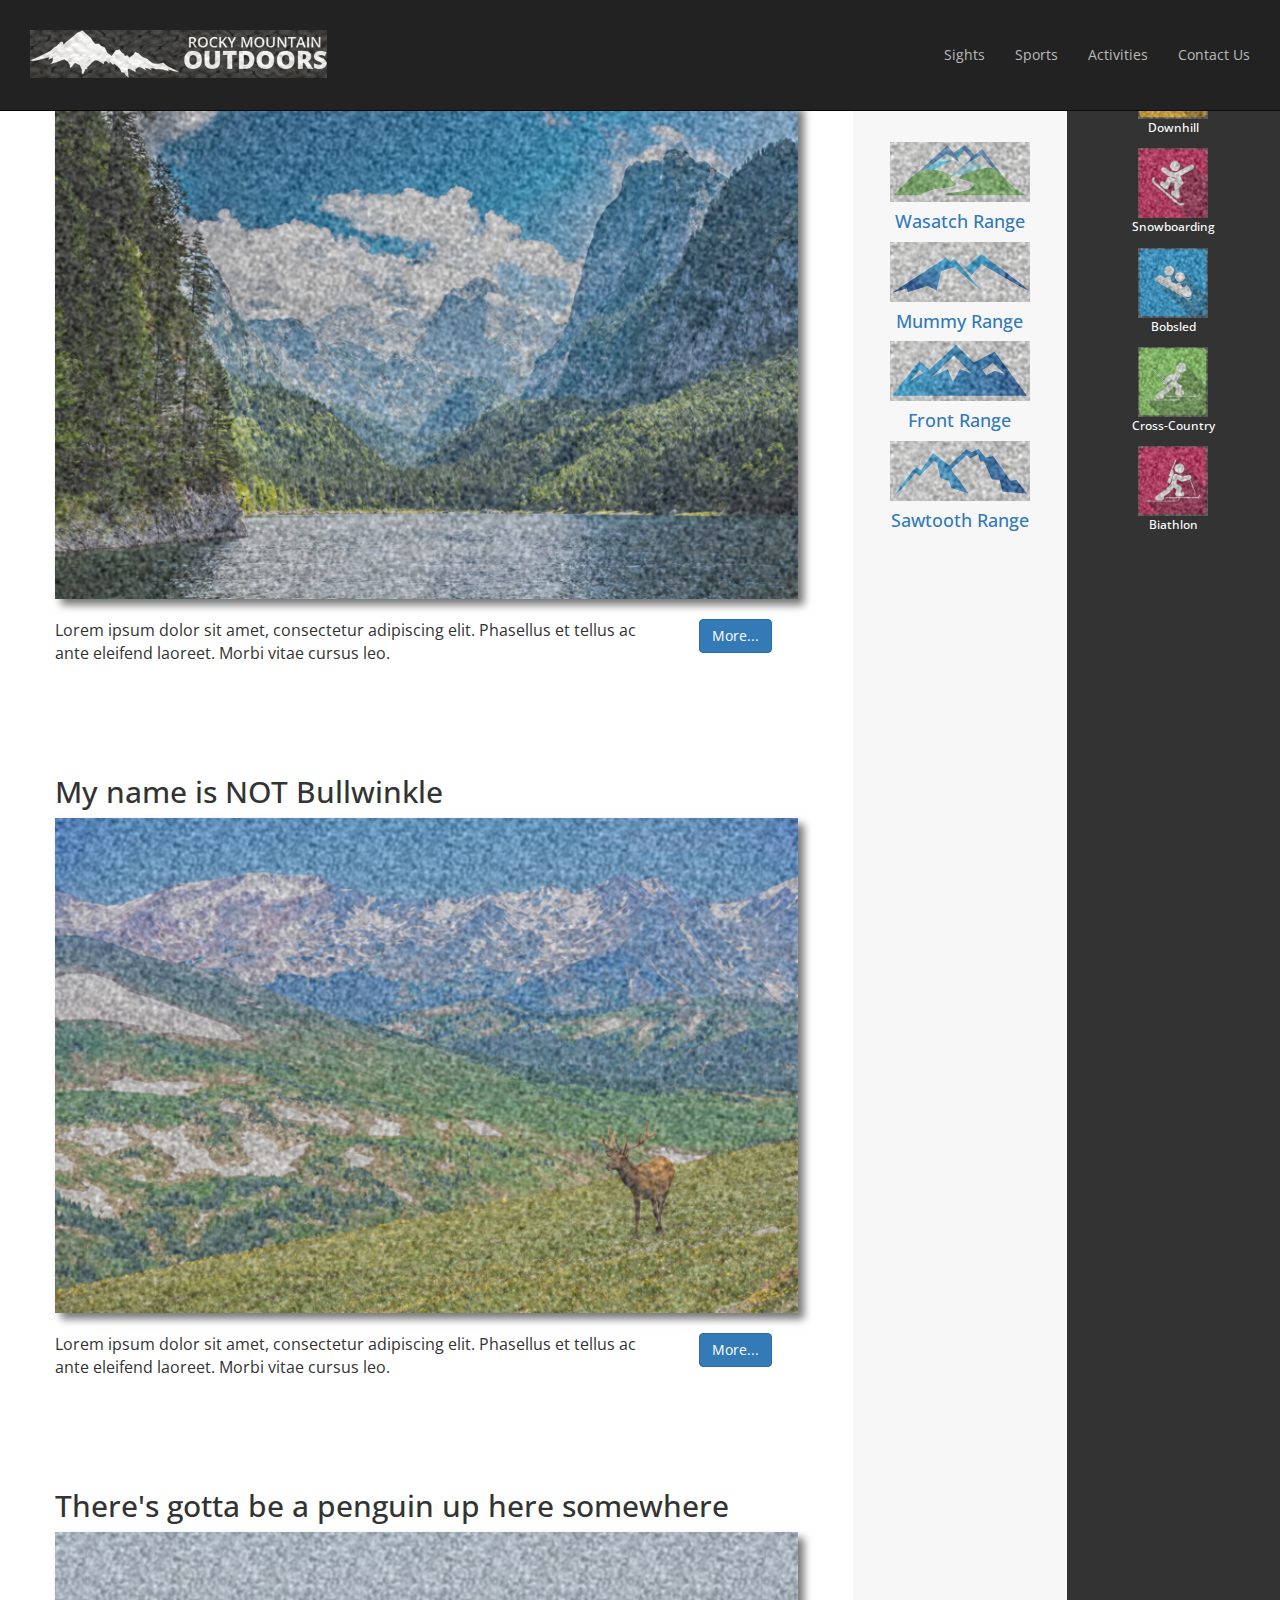
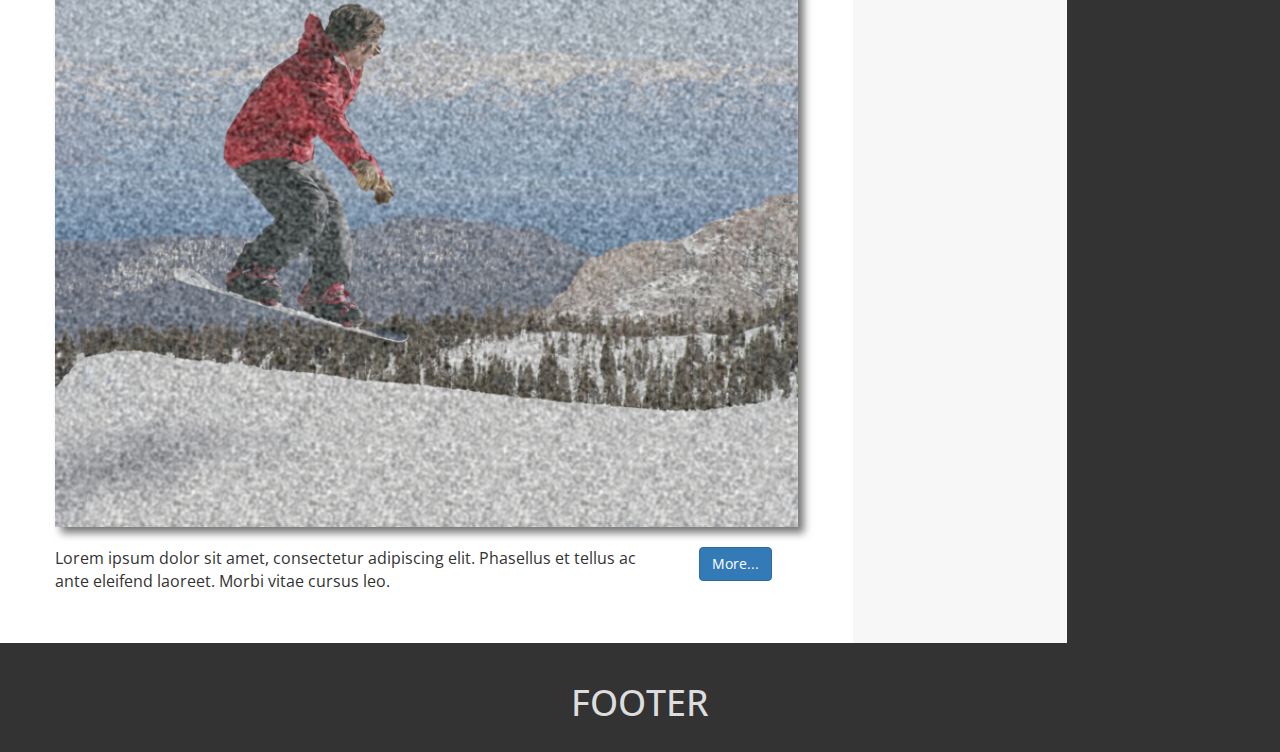
<file: index.html>
<!DOCTYPE html>
<html>
    <head>
        <meta charset="utf-8">
        <meta http-equiv="X-UA-Compatible" content="IE=edge">
        <title>Bootstrap Project</title>
        <script src="https://code.jquery.com/jquery-3.3.1.slim.min.js" integrity="sha384-q8i/X+965DzO0rT7abK41JStQIAqVgRVzpbzo5smXKp4YfRvH+8abtTE1Pi6jizo" crossorigin="anonymous"></script>
        <script src="https://cdnjs.cloudflare.com/ajax/libs/popper.js/1.14.7/umd/popper.min.js" integrity="sha384-UO2eT0CpHqdSJQ6hJty5KVphtPhzWj9WO1clHTMGa3JDZwrnQq4sF86dIHNDz0W1" crossorigin="anonymous"></script>
        <script src="https://stackpath.bootstrapcdn.com/bootstrap/4.3.1/js/bootstrap.min.js" integrity="sha384-JjSmVgyd0p3pXB1rRibZUAYoIIy6OrQ6VrjIEaFf/nJGzIxFDsf4x0xIM+B07jRM" crossorigin="anonymous"></script>
    <meta name="viewport" content="width=device-width, initial-scale=1, shrink-to-fit=no">
    <link href="https://fonts.googleapis.com/css?family=Open+Sans" rel="stylesheet">
    <link rel="stylesheet" href="https://maxcdn.bootstrapcdn.com/bootstrap/3.3.7/css/bootstrap.min.css" integrity="sha384-BVYiiSIFeK1dGmJRAkycuHAHRg32OmUcww7on3RYdg4Va+PmSTsz/K68vbdEjh4u" crossorigin="anonymous">
    <script src="https://maxcdn.bootstrapcdn.com/bootstrap/3.3.7/js/bootstrap.min.js" integrity="sha384-Tc5IQib027qvyjSMfHjOMaLkfuWVxZxUPnCJA7l2mCWNIpG9mGCD8wGNIcPD7Txa" crossorigin="anonymous"></script>
    <link rel="stylesheet" type="text/css" media="screen" href="assets/css/style.css">
    <script src="./assets/js/jquery-1.9.0.min.js"></script>
    <script src="./assets/js/bootstrap.min.js"></script>
</head>
<body>
    <header>
        <nav class="navbar navbar-inverse navbar-fixed-top cbp-af-header">
            <div class="container-fluid">
                <!-- Brand and toggle get grouped for better mobile display -->
                <div class="navbar-header">
                    <button type="button" class="navbar-toggle collapsed" data-toggle="collapse" data-target="#bs-example-navbar-collapse-1" aria-expanded="false">
                        <span class="sr-only">Toggle navigation</span>
                        <span class="icon-bar"></span>
                        <span class="icon-bar"></span>
                        <span class="icon-bar"></span>
                    </button>
                <a href="#top">
                    <img src="assets/images/site-logo-white-70pct.png"> </a>
                </div>        
                <!-- Collect the nav links, forms, and other content for toggling -->
                <div class="collapse navbar-collapse" id="bs-example-navbar-collapse-1">
                    <ul class="nav navbar-nav navbar-right">
                        <li><a href="#">Sights</a></li>
                        <li><a href="#">Sports</a></li>
                        <li><a href="#">Activities</a></li>
                        <li><a href="#">Contact Us</a></li>
                            </ul>
                        </li>
                    </ul>
                </div><!-- /.navbar-collapse -->
            </div><!-- /.container-fluid -->
        </nav>
    </header> 
    
    <div class="container-fluid">

        <div class="row">
            
            <div>
                
                <aside class="sports-icon-list sports-list-top visible-md">
                    <a href="downhill.html"><img src="./assets/images/icon-downhill.png" alt="Downhill">
                        <h6>Downhill</h6>
                    </a>
                    <a href="snowboarding.html"><img src="./assets/images/icon-snowboard.png" alt="Downhill">
                        <h6>Snowboarding</h6>
                    </a>
                    <a href="bobsled.html"><img src="./assets/images/icon-bobsled.png" alt="Downhill">
                        <h6>Bobsled</h6>
                    </a>
                    <a href="cross-country.html"><img src="./assets/images/icon-cross-country.png" alt="Downhill">
                        <h6>Cross-Country</h6>
                    </a>
                    <a href="biathlon.html"><img src="./assets/images/icon-biathlon.png" alt="Downhill">
                        <h6>Biathlon</h6>
                    </a>
                </aside>
            </div>
        </div>

    </div>          
    <div class="container-fluid container-sm-height">
        <div class="row row-sm-height">

            <section class="col-sm-9 col-lg-8 push-sm-3 push-lg-2 col-sm-height">
                <article>
                    <h2>Why I Went Into the Lake</h2>
                    <img src="./assets/images/lake.jpg" alt="Lake">
                    <div class="row">
                        <p class="col-sm-10">
                                Lorem ipsum dolor sit amet, consectetur adipiscing elit. 
                                Phasellus et tellus ac ante eleifend laoreet. Morbi vitae cursus leo. 
                        </p>
                        <div class="col-sm-2">
                            <input type="button" class="btn btn-primary" value="More...">
                        </div>
                    </div>
                </article>

                <article>
                    <h2>My name is NOT Bullwinkle</h2>
                    <img src="./assets/images/elk.jpg" alt="Elk">
                    <div class="row">
                        <p class="col-sm-10">
                                Lorem ipsum dolor sit amet, consectetur adipiscing elit. 
                                Phasellus et tellus ac ante eleifend laoreet. Morbi vitae cursus leo. 
                        </p>
                        <div class="col-sm-2">
                                <input type="button" class="btn btn-primary" value="More...">
                            </div>
                    </div>
                </article>
                
                <article>
                    <h2>There's gotta be a penguin up here somewhere</h2>
                    <img src="./assets/images/snowboarder.jpg" alt="Elk">
                    <div class="row">
                        <p class="col-sm-10">
                                Lorem ipsum dolor sit amet, consectetur adipiscing elit. 
                                Phasellus et tellus ac ante eleifend laoreet. Morbi vitae cursus leo. 
                        </p>
                        <div class="col-sm-2">
                                <input type="button" class="btn btn-primary" value="More...">
                            </div>
                    </div>
                </article>
            </section>

            <aside class="col-sm-3 col-lg-2 pull-sm-9 pull-pull-8 col-sm-height">
                <h4 class="range-title">
                    <b>Mountain Ranges</b>
                </h4>
                <div class="range-list">
                    <a href="wasatch-range.html">
                        <img src="./assets/images/range-1.png" alt="Wasatch Range">
                        <h4>Wasatch Range</h4>
                    </a>

                    <a href="mummy-range.html">
                        <img src="./assets/images/range-2.png" alt="Mummy Range">
                        <h4>Mummy Range</h4>
                    </a>

                    <a href="front-range.html">
                        <img src="./assets/images/range-3.png" alt="Front Range">
                        <h4>Front Range</h4>
                    </a>
                    
                    <a href="sawtooth-range.html">
                        <img src="./assets/images/range-4.png" alt="Sawtooth Range">
                        <h4>Sawtooth Range</h4>
                    </a>
                </div>                
            </aside>

            <aside class="col-xs-12 col-md-2 sports-icon-list hidden-md col-sm-height">
                <a href="downhill.html"><img src="./assets/images/icon-downhill.png" alt="Downhill">
                    <h6>Downhill</h6>
                </a>
                <a href="snowboarding.html"><img src="./assets/images/icon-snowboard.png" alt="Downhill">
                    <h6>Snowboarding</h6>
                </a>
                <a href="bobsled.html"><img src="./assets/images/icon-bobsled.png" alt="Downhill">
                    <h6>Bobsled</h6>
                </a>
                <a href="cross-country.html"><img src="./assets/images/icon-cross-country.png" alt="Downhill">
                    <h6>Cross-Country</h6>
                </a>
                <a href="biathlon.html"><img src="./assets/images/icon-biathlon.png" alt="Downhill">
                    <h6>Biathlon</h6>
                </a>
            </aside>

        </div>
        </div>
    </div>
    <footer class="container-fluid">
        <h1>FOOTER</h1>
    </footer>
    
</body>
    <script src="assets/js/interactive.js"></script>
    <script src="assets/js/animated-header/classie.js"></script>
    <script src="assets/js/animated-header/cbpAnimatedHeader.js"></script>
</html>
</file>
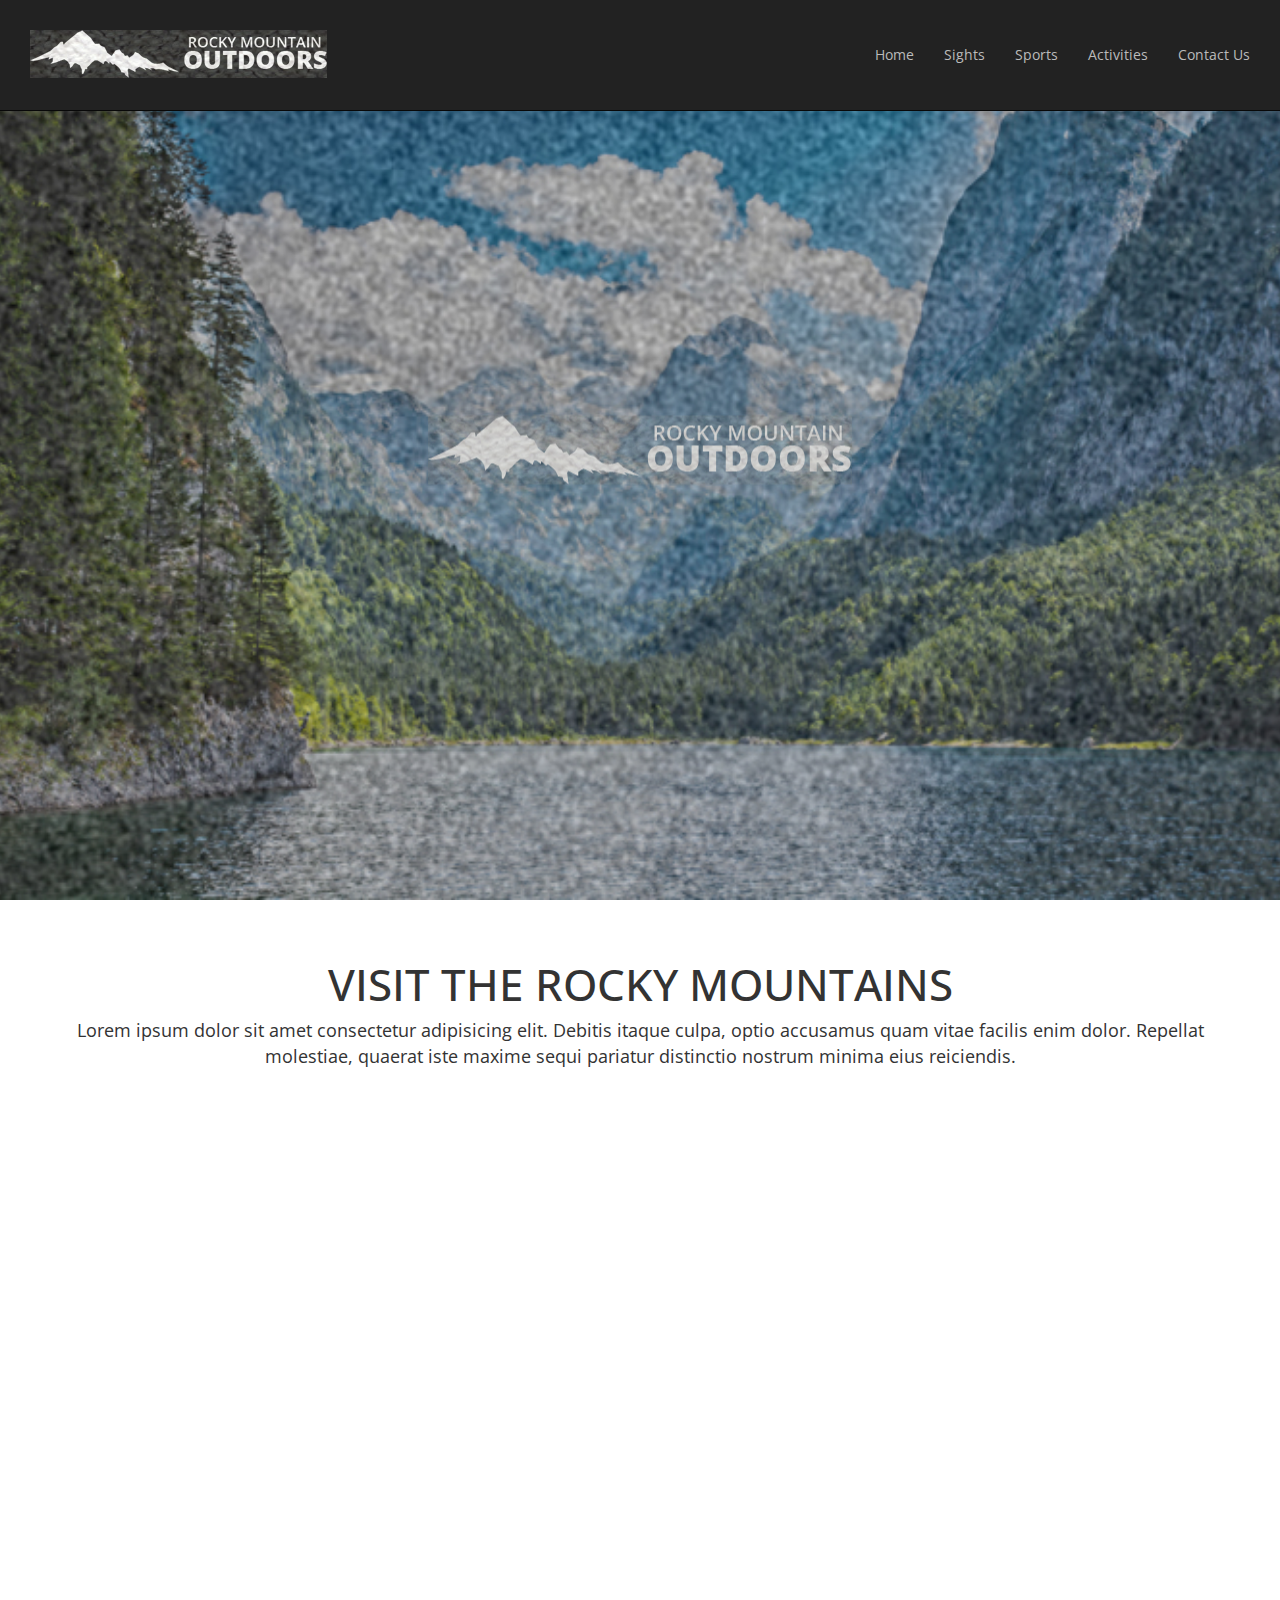
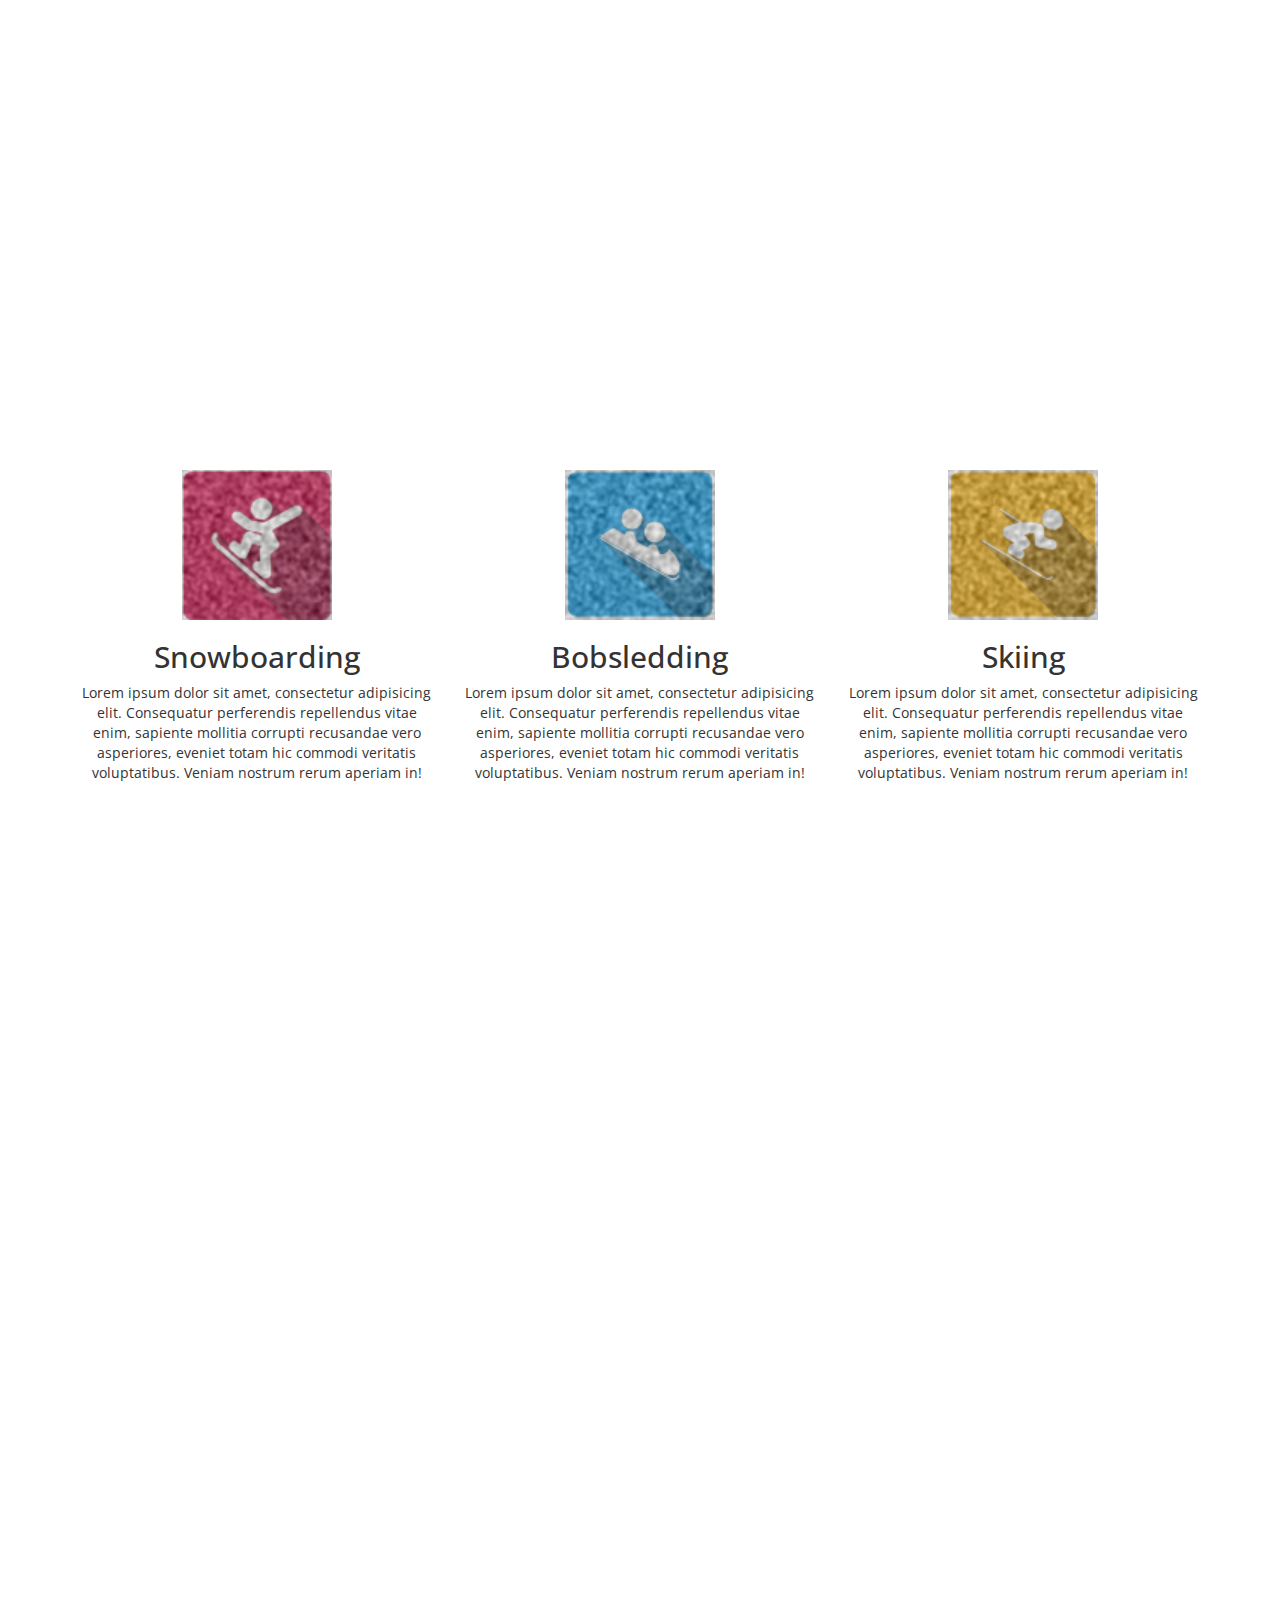
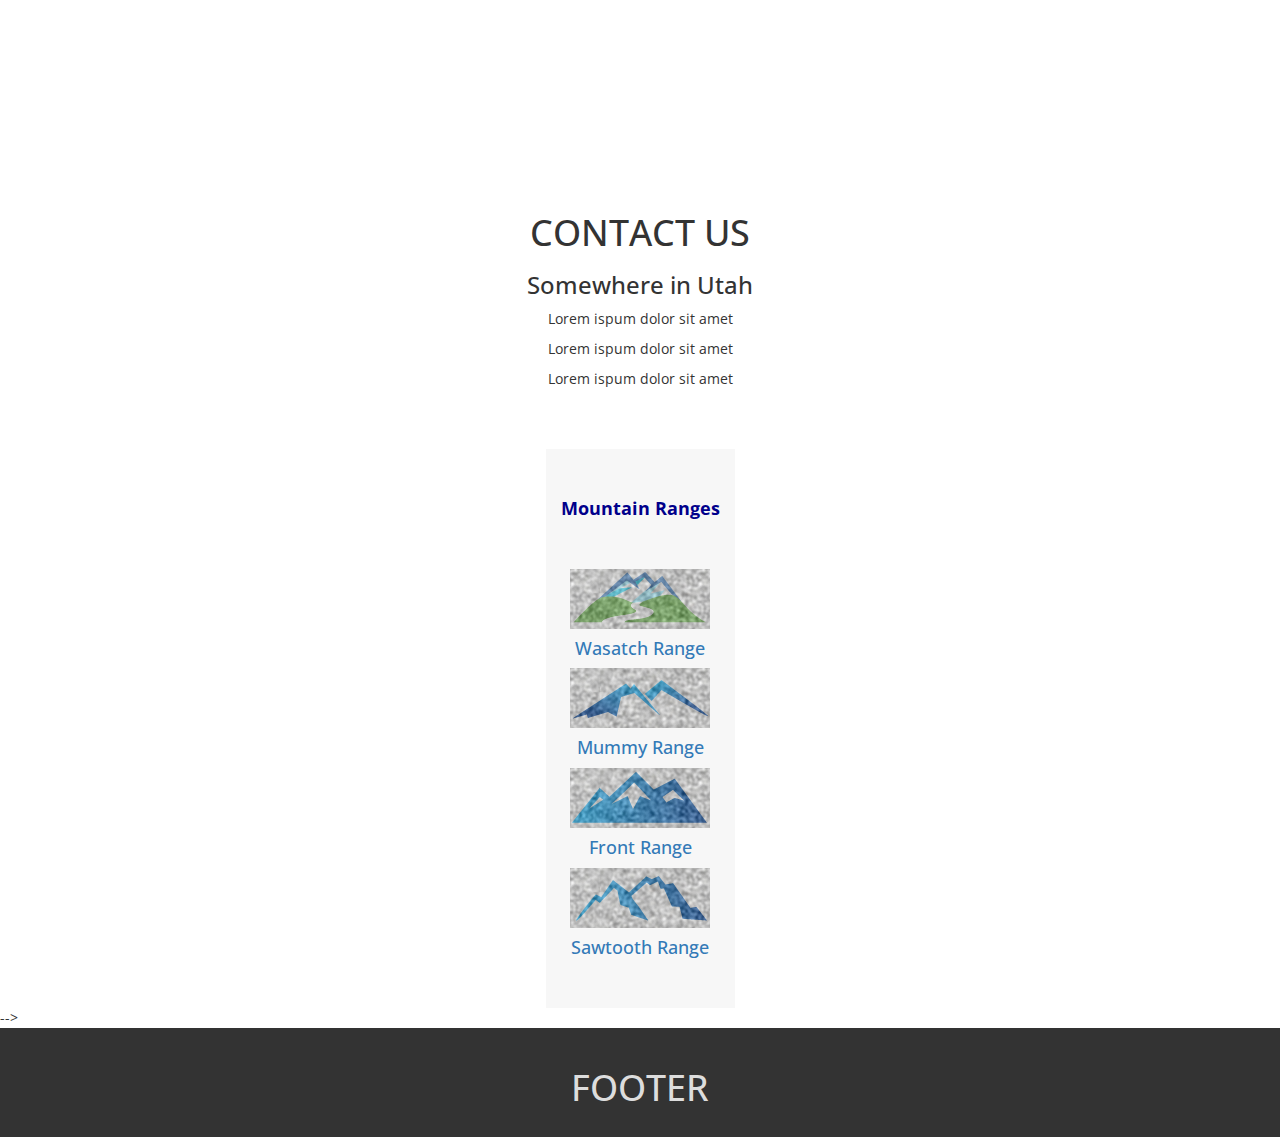
<file: html/index.html>
<!DOCTYPE html>
<html>
    <head>
        <meta charset="utf-8">
        <meta http-equiv="X-UA-Compatible" content="IE=edge">
        <title>Bootstrap Project</title>
        <script src="https://code.jquery.com/jquery-3.3.1.slim.min.js" integrity="sha384-q8i/X+965DzO0rT7abK41JStQIAqVgRVzpbzo5smXKp4YfRvH+8abtTE1Pi6jizo" crossorigin="anonymous"></script>
        <script src="https://cdnjs.cloudflare.com/ajax/libs/popper.js/1.14.7/umd/popper.min.js" integrity="sha384-UO2eT0CpHqdSJQ6hJty5KVphtPhzWj9WO1clHTMGa3JDZwrnQq4sF86dIHNDz0W1" crossorigin="anonymous"></script>
        <script src="https://stackpath.bootstrapcdn.com/bootstrap/4.3.1/js/bootstrap.min.js" integrity="sha384-JjSmVgyd0p3pXB1rRibZUAYoIIy6OrQ6VrjIEaFf/nJGzIxFDsf4x0xIM+B07jRM" crossorigin="anonymous"></script>
    <meta name="viewport" content="width=device-width, initial-scale=1, shrink-to-fit=no">
    <link href="https://fonts.googleapis.com/css?family=Open+Sans" rel="stylesheet">
    <link rel="stylesheet" href="https://maxcdn.bootstrapcdn.com/bootstrap/3.3.7/css/bootstrap.min.css" integrity="sha384-BVYiiSIFeK1dGmJRAkycuHAHRg32OmUcww7on3RYdg4Va+PmSTsz/K68vbdEjh4u" crossorigin="anonymous">
    <script src="https://maxcdn.bootstrapcdn.com/bootstrap/3.3.7/js/bootstrap.min.js" integrity="sha384-Tc5IQib027qvyjSMfHjOMaLkfuWVxZxUPnCJA7l2mCWNIpG9mGCD8wGNIcPD7Txa" crossorigin="anonymous"></script>
    <link rel="stylesheet" type="text/css" media="screen" href="../assets/css/style.css">
    <script src="../assets/js/jquery-1.9.0.min.js"></script>
    <script src="../assets/js/bootstrap.min.js"></script>
    <link rel="stylesheet" href="../assets/css/background.css">
    <link rel="stylesheet" href="../assets/css/animate.css">
    <link rel="stylesheet" href="https://use.fontawesome.com/releases/v5.8.2/css/all.css" integrity="sha384-oS3vJWv+0UjzBfQzYUhtDYW+Pj2yciDJxpsK1OYPAYjqT085Qq/1cq5FLXAZQ7Ay" crossorigin="anonymous">
</head>
<body>
    <header id="top">
        <nav class="navbar navbar-inverse navbar-fixed-top cbp-af-header">
            <div class="container-fluid">
                <!-- Brand and toggle get grouped for better mobile display -->
                <div class="navbar-header">
                    <button type="button" class="navbar-toggle collapsed" data-toggle="collapse" data-target="#bs-example-navbar-collapse-1" aria-expanded="false">
                        <span class="sr-only">Toggle navigation</span>
                        <span class="icon-bar"></span>
                        <span class="icon-bar"></span>
                        <span class="icon-bar"></span>
                    </button>
                <a href="#top">
                    <img src="../assets/images/site-logo-white-70pct.png"> </a>
                </div>        
                <!-- Collect the nav links, forms, and other content for toggling -->
                <div class="collapse navbar-collapse" id="bs-example-navbar-collapse-1">
                    <ul class="nav navbar-nav navbar-right">
                        <li><a href="#top">Home</a></li>  
                        <li><a href="#sights">Sights</a></li>  
                        <li><a href="#sports">Sports</a></li>
                        <li><a href="#activities">Activities</a></li>
                        <li><a href="#contact-us">Contact Us</a></li>
                    </ul>
                </div><!-- /.navbar-collapse -->
            </div><!-- /.container-fluid -->
        </nav>
    </header> 
    
    <div class="container-fluid">
        
        <section class="row title-row">
            <div class="fill-screen stellar-bg fixed-attachment lake-image " style="background-image: url(../assets/images/lake.jpg)" 
            data-stellar-background-ratio="0.2">
                <img class="img-responsive title-image" src="../assets/images/site-logo-white.png" alt="logo"/>
                <div class="down-button">
                    <a class="btn" href="#sights">
                        <i class="fas fa-angle-down fa-4x"></i>
                    </a>
                </div>
            </div>
        </section>
        
        <section class="row text-banner" id="sights">
            <h1>VISIT THE ROCKY MOUNTAINS</h1>
            <p>Lorem ipsum dolor sit amet consectetur adipisicing elit. Debitis itaque culpa, optio accusamus quam vitae facilis enim dolor. Repellat molestiae, quaerat iste maxime sequi pariatur distinctio nostrum minima eius reiciendis.</p>
        </section>
        
<!-- Will add in font awesome icon - down arrow in top section ^^^^^ -->

        <section class="row" id="sports">
            <div class="fill-screen fixed-attachment" style="background-image: url(../assets/images/elk.jpg)">
            </div>
        </section>
        
        <section class="row activity-section" id="activities">
            <div class="activity-element col-md-4">
                <img src="../assets/images/icon-snowboard.png" />
                <h2>Snowboarding</h2>
                <p>Lorem ipsum dolor sit amet, consectetur adipisicing elit. Consequatur perferendis repellendus vitae enim, sapiente mollitia corrupti recusandae vero asperiores, eveniet totam hic commodi veritatis voluptatibus. Veniam nostrum rerum aperiam in!</p>
            </div>
            <div class="activity-element col-md-4">
                <img src="../assets/images/icon-bobsled.png" />
                <h2>Bobsledding</h2>
                <p>Lorem ipsum dolor sit amet, consectetur adipisicing elit. Consequatur perferendis repellendus vitae enim, sapiente mollitia corrupti recusandae vero asperiores, eveniet totam hic commodi veritatis voluptatibus. Veniam nostrum rerum aperiam in!</p>
            </div>
            <div class="activity-element col-md-4">
                <img src="../assets/images/icon-downhill.png" />
                <h2>Skiing</h2>
                <p>Lorem ipsum dolor sit amet, consectetur adipisicing elit. Consequatur perferendis repellendus vitae enim, sapiente mollitia corrupti recusandae vero asperiores, eveniet totam hic commodi veritatis voluptatibus. Veniam nostrum rerum aperiam in!</p>
            </div>
        </section>
        
        <section class="row">
            <div class="fill-screen fixed-attachment" style="background-image: url(../assets/images/snowboarder.jpg)">
            </div>
        </section>
        
        <section class="row contact-us" id="contact-us">
            <h1>CONTACT US</h1>
            <h3>Somewhere in Utah</h3>
            <p>Lorem ispum dolor sit amet</p>
            <p>Lorem ispum dolor sit amet</p>
            <p>Lorem ispum dolor sit amet</p>
        </section>
    
    </div>
    
    <div class="container-fluid">
        
        <div class="row">
            
            <div>
                
                <aside class="sports-icon-list sports-list-top visible-md">
                    <a href="downhill.html"><img src="../assets/images/icon-downhill.png" alt="Downhill">
                        <h6>Downhill</h6>
                    </a>
                    <a href="snowboarding.html"><img src="../assets/images/icon-snowboard.png" alt="Downhill">
                        <h6>Snowboarding</h6>
                    </a>
                    <a href="bobsled.html"><img src="../assets/images/icon-bobsled.png" alt="Downhill">
                        <h6>Bobsled</h6>
                    </a>
                    <a href="cross-country.html"><img src="../assets/images/icon-cross-country.png" alt="Downhill">
                        <h6>Cross-Country</h6>
                    </a>
                    <a href="biathlon.html"><img src="../assets/images/icon-biathlon.png" alt="Downhill">
                        <h6>Biathlon</h6>
                    </a>
                </aside>
            </div>
        </div>

    </div>          
    <div class="container-fluid container-sm-height">
        <div class="row row-sm-height">

            <aside class="col-sm-3 col-lg-2 pull-sm-9 pull-pull-8 col-sm-height">
                <h4 class="range-title">
                    <b>Mountain Ranges</b>
                </h4>
                <div class="range-list">
                    <a href="wasatch-range.html">
                        <img src="../assets/images/range-1.png" alt="Wasatch Range">
                        <h4>Wasatch Range</h4>
                    </a>

                    <a href="mummy-range.html">
                        <img src="../assets/images/range-2.png" alt="Mummy Range">
                        <h4>Mummy Range</h4>
                    </a>

                    <a href="front-range.html">
                        <img src="../assets/images/range-3.png" alt="Front Range">
                        <h4>Front Range</h4>
                    </a>
                    
                    <a href="sawtooth-range.html">
                        <img src="../assets/images/range-4.png" alt="Sawtooth Range">
                        <h4>Sawtooth Range</h4>
                    </a>
                </div>                
            </aside>

        </div>
        </div>
    </div> -->

    <footer class="container-fluid">
        <h1>FOOTER</h1>
    </footer>
    
</body>
    <script src="../assets/js/background.js"></script>
    <script src="../assets/js/animated-header/classie.js"></script>
    <script src="../assets/js/animated-header/cbpAnimatedHeader.js"></script>
    <script src="../assets/js/easing.js"></script>
    <script src="../assets/js/jquery.stellar.js"></script>
    <script src="../assets/js/wow.min.js"></script>
    <script src="../assets/js/interactive.js"></script>
</html>
</file>
<file: assets/css/style.css>
body {
    font-family: 'Open Sans', sans-serif;
    /* padding-top: 80px; */
}



.navbar {
    margin-bottom: 0px;
    padding: 30px 15px;
    -webkit-transition:  all 0.5s;
    transition: all 0.5s;
}

.lake-image {
    filter: brightness(85%);
}

@media (max-width: 400px) {
    .navbar-header {
        position: relative;
    }
    
    .navbar img {
        position: absolute;
        top: 0;
        bottom: 0;
        margin: auto;
        width: 70%;
    }
}

.navbar-inverse .navbar-nav>li>a {
    color: #bbb;
}

.cbp-af-header-shrink {
    padding-top: 5px;
    padding-bottom: 5px;
    opacity: 90%;
}

.fill-screen {
    background-size: cover;
    background-position: center;
}

.fixed-attachment {
    background-attachment: fixed;
}

@media (max-width: 1024px) {
    .fixed-attachment {
        background-attachment: scroll;
    }
}

.title-row {
    position: relative;
    min-height: 300px;
}

.title-image {
    position: absolute;
    padding: 20px;
    /* center an image in viewport */
    top: 50%;
    left: 50%;
    margin-right: -50%;
    transform: translate(-50%, -50%);
    -webkit-transform: translate(-50%, -50%);
}

.down-button {
    /* center icon at bottom of element */
    position: absolute;
    bottom: 40px;
    width: 100%;
    text-align: center;
}

.down-button i {
    color: white;
}

.text-banner {
    text-align: center;
    margin: 40px 20px;
}

.text-banner h1 {
    font-size: 44px;
}

.text-banner p {
    font-size: 18px;
}

.activity-section {
    margin: 50px;
}

.activity-element {
    text-align: center;
}

.activity-element img {
    width: 150px;
    height: 150px;
}

.contact-us {
    margin: 50px;
    text-align: center; 
}

footer {
    background-color: #333;
    color: #ddd;
    padding: 20px;
    text-align: center;
}

content-filler {
    height: 300px;
    color: #450957
}

aside {
    background-color: #f7f7f7;
    text-align: center;
    padding-top: 40px;
}

.range-list {
    padding-bottom: 40px;
    padding-top: 40px;
}

rangelist h4 {
    margin-bottom: 40px;
    color: darkorange;
    font-weight: bold;
}

.range-list img {
    width: 100%;
    height: 100%;
    max-width: 140px;
    max-height: 60px;
}

.range-title {
    color: darkblue;
}

.sports-icon-list {
    background-color: #333;
    padding-bottom: 40px;
}

.sports-icon-list a {
    color: white;
}

.sports-icon-list a h6 {
    margin-top: 2px;
    margin-bottom: 14px;
}

.sports-icon-list img {
    width: 70px;
    height: 70px; 
}

.sports-list-top div {
    margin-left: auto;
    margin-right: auto;
    text-align: center;
}

.sports-list-top a {
    margin-left: 30px;
    margin-right: 30px;
    display: inline-block;
}

article {
    padding: 40px;
}

article img {
    width: 100%;
    height: 100%;
    text-align: center;
    box-shadow: 6px 6px 8px #777;
    margin-bottom: 20px;
}

article p {
    font-size: 16px;
}

@media (max-width: 767px) {
    .range-list h4 {
        display: inline;
        font-size: 18px;
    }

    .range-list a {
        display: block;
    }

    .range-list img {
        width: 33%;
        height: 33%;
        margin-right: 10px;
        margin-bottom: 30px;
        margin-top: 20px
    }
}

@media (min-width: 768px) {
    .container-sm-height {
        display: table;
        padding-left: 0px;
        padding-right: 0px;
    }

    .row-sm-height {
        display: table-row;
    }

    .col-sm-height {
        display: table-cell;
        float: none;
    }
}

@media (min-width: 992px) {
    .container-md-height {
        display: table;
        padding-left: 0px;
        padding-right: 0px;
    }

    .row-md-height {
        display: table-row;
    }

    .col-md-height {
        display: table-cell;
        float: none;
    }
}

@media (min-width: 1200px) {
    .container-lg-height {
        display: table;
        padding-left: 0px;
        padding-right: 0px;
    }

    .row-lg-height {
        display: table-row;
    }

    .col-lg-height {
        display: table-cell;
        float: none;
    }
}

/* equal height columns */
.container-xs-height {
    display: table;
    padding-left: 0px;
    padding-right: 0px;
}

.row-xs-height {
    display: table-row;
}

.col-xs-height {
    display: table-cell;
    float: none;
}
</file>
<file: assets/css/background.css>
/*! formstone v1.4.13 [background.css] 2019-03-17 | GPL-3.0 License | formstone.it */
.fs-background{overflow:hidden;position:relative}.fs-background,.fs-background-container,.fs-background-media{-webkit-transition:none;transition:none}.fs-background-container{width:100%;height:100%;position:absolute;top:0;z-index:0;overflow:hidden}.fs-background-media{position:absolute;top:0;bottom:0;opacity:0}.fs-background-media.fs-background-animated{-webkit-transition:opacity .5s linear;transition:opacity .5s linear}.fs-background-media iframe,.fs-background-media img,.fs-background-media video{width:100%;height:100%;display:block;-webkit-user-drag:none}.fs-background-media.fs-background-fixed,.fs-background-media.fs-background-native{width:100%;height:100%}.fs-background-media.fs-background-fixed img,.fs-background-media.fs-background-native img{display:none}.fs-background-media.fs-background-native{background-position:center;background-size:cover}.fs-background-media.fs-background-fixed{background-position:center;background-attachment:fixed}.fs-background-embed.fs-background-ready:after{width:100%;height:100%;position:absolute;top:0;right:0;bottom:0;left:0;z-index:1;content:''}.fs-background-embed.fs-background-ready iframe{z-index:0}
</file>
